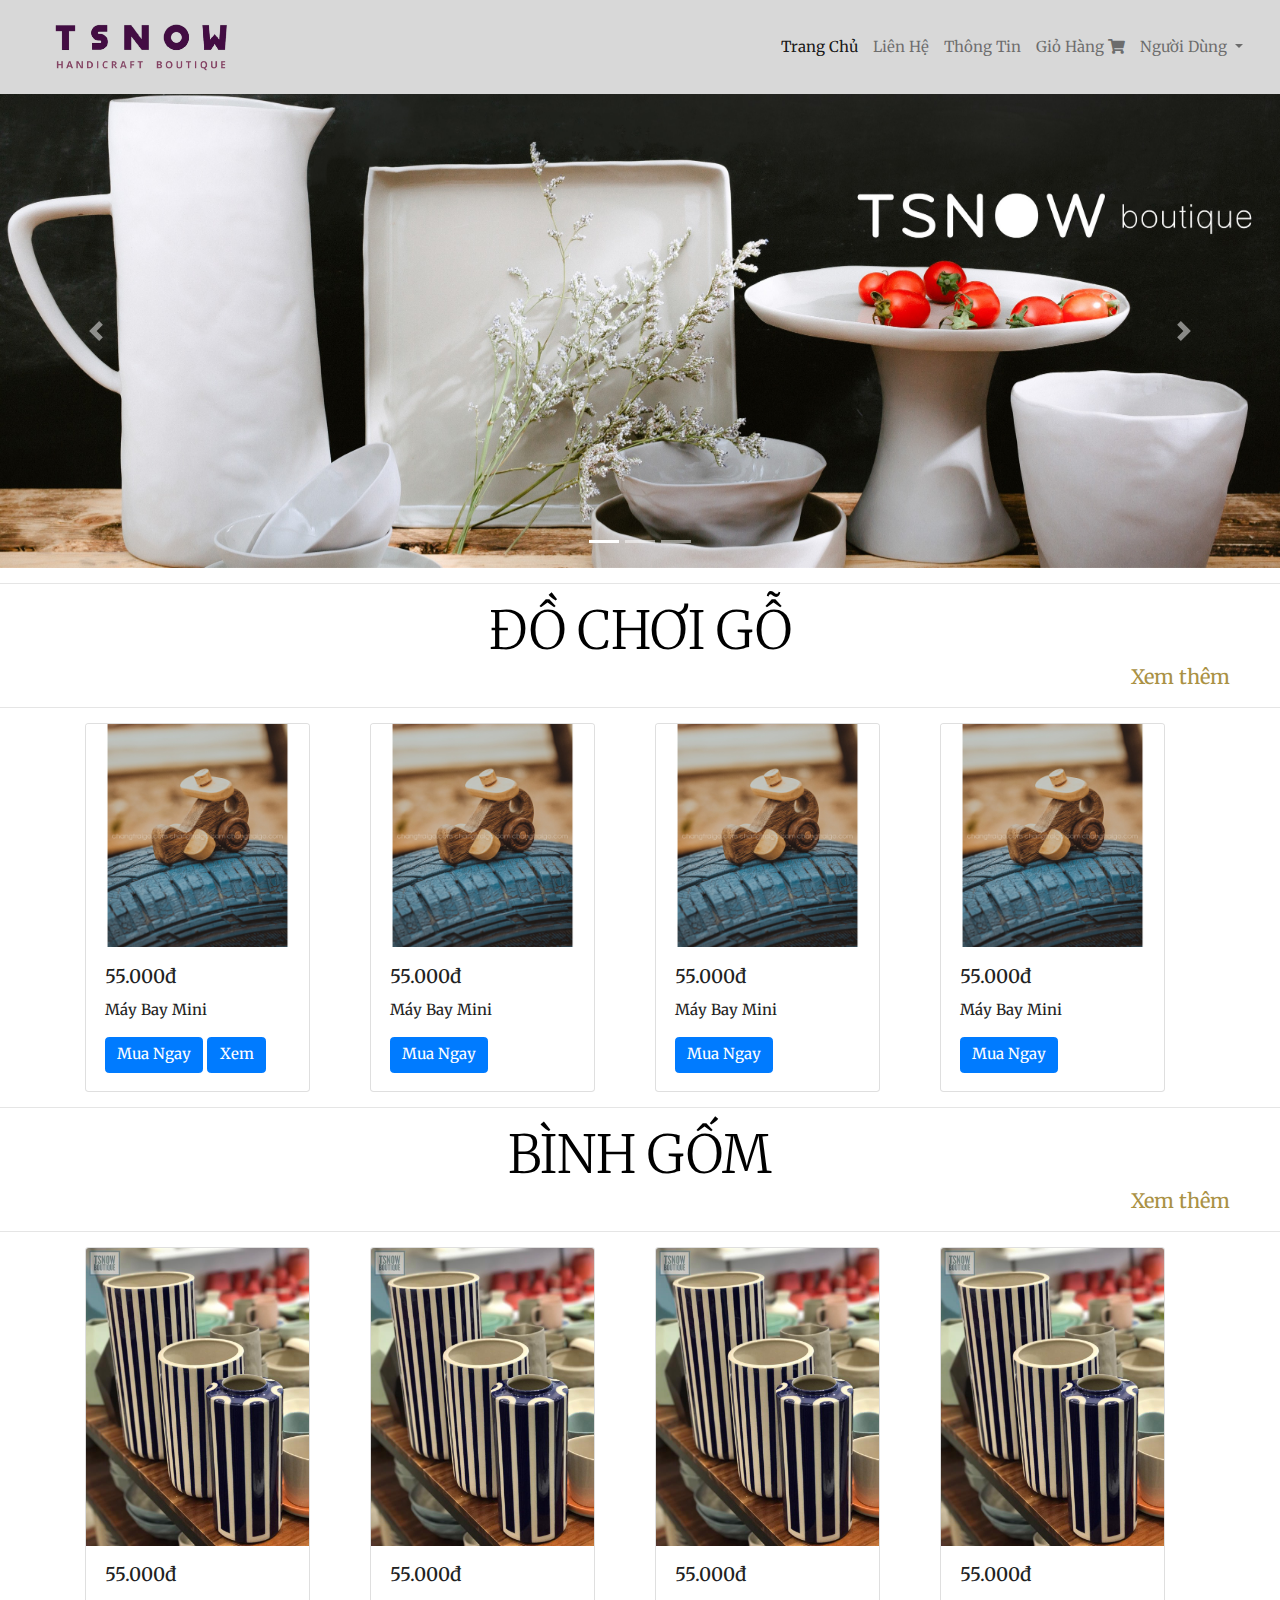
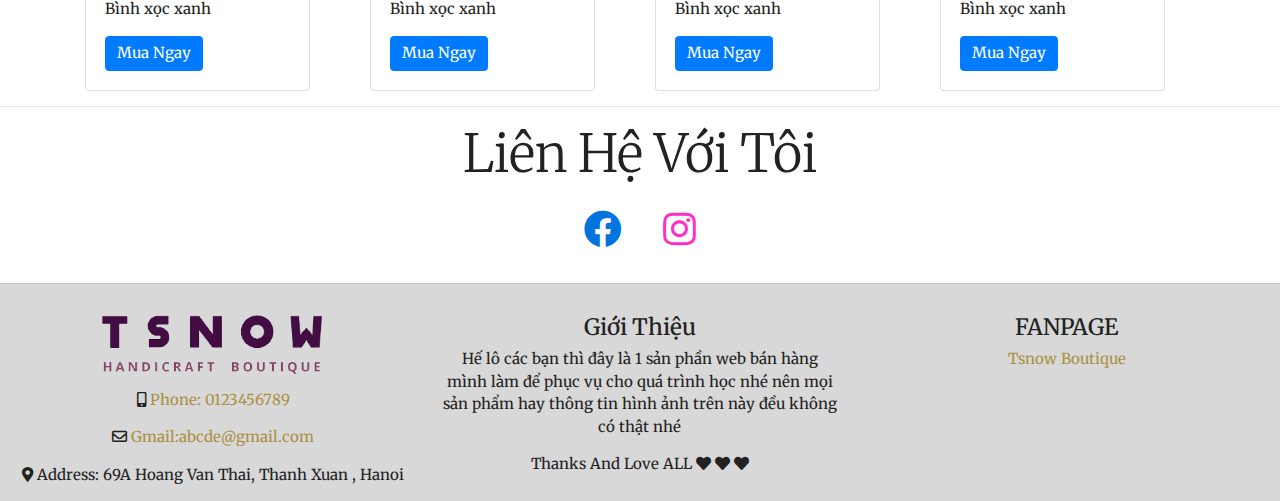
<file: index.html>
<!DOCTYPE html>
<html lang="utf-8">

<head>
    <meta charset="UTF-8">
    <meta http-equiv="X-UA-Compatible" content="IE=edge">
    <meta name="viewport" content="width=device-width, initial-scale=1.0">
    <title>conTest</title>
    <!-- Import Boostrap css, js, font awesome here -->
    <link rel="stylesheet" href="https://maxcdn.bootstrapcdn.com/bootstrap/4.0.0/css/bootstrap.min.css"
        integrity="sha384-Gn5384xqQ1aoWXA+058RXPxPg6fy4IWvTNh0E263XmFcJlSAwiGgFAW/dAiS6JXm" crossorigin="anonymous">
    <script src="https://code.jquery.com/jquery-3.2.1.slim.min.js"
        integrity="sha384-KJ3o2DKtIkvYIK3UENzmM7KCkRr/rE9/Qpg6aAZGJwFDMVNA/GpGFF93hXpG5KkN"
        crossorigin="anonymous"></script>
    <script src="https://cdnjs.cloudflare.com/ajax/libs/popper.js/1.12.9/umd/popper.min.js"
        integrity="sha384-ApNbgh9B+Y1QKtv3Rn7W3mgPxhU9K/ScQsAP7hUibX39j7fakFPskvXusvfa0b4Q"
        crossorigin="anonymous"></script>
    <script src="https://maxcdn.bootstrapcdn.com/bootstrap/4.0.0/js/bootstrap.min.js"
        integrity="sha384-JZR6Spejh4U02d8jOt6vLEHfe/JQGiRRSQQxSfFWpi1MquVdAyjUar5+76PVCmYl"
        crossorigin="anonymous"></script>
    <link rel="stylesheet" href="./style.css">
    <link href="https://use.fontawesome.com/releases/v5.0.4/css/all.css" rel="stylesheet">
    <style>
        #myBtn {
            display: none;
            position: fixed;
            bottom: 20px;
            right: 30px;
            z-index: 99;
            font-size: 18px;
            border: none;
            outline: none;
            background-color: orange;
            color: white;
            cursor: pointer;
            padding: 15px;
            border-radius: 4px;
        }

        #myBtn:hover {
            background-color: #555;
        }
    </style>
</head>

<body>
    <nav class="navbar navbar-expand-md navbar-light bg-light sticky-top">
        <div class="container-fluid">
            <a class="navbar-brand" href="index.html">
                <img src="./images/LOGO.png" height="70">
            </a>
            <button class="navbar-toggler" type="button" data-toggle="collapse" data-target="#navbarResponsive">
                <span class="navbar-toggler-icon"></span>
            </button>

            <div class="collapse navbar-collapse" id="navbarResponsive">
                <ul class="navbar-nav ml-auto">
                    <li class="nav-item">
                        <a class="nav-link active" href="index.html">Trang Chủ</a>
                    </li>
                    <li class="nav-item">
                        <a class="nav-link" href="contact.html">Liên Hệ</a>
                    </li>
                    <li class="nav-item">
                        <a class="nav-link" href="about.html">Thông Tin</a>
                    </li>
                    <li class="nav-item">
                        <a class="nav-link" href="cartScreen.html">Giỏ Hàng
                            <i class="fas fa-shopping-cart"></i>
                        </a>
                    </li>
                    <li class="nav-item dropdown">
                        <a class="nav-link dropdown-toggle" href="#" id="navbarDropdownMenuLink" data-toggle="dropdown"
                            aria-haspopup="true" aria-expanded="false">
                            Người Dùng
                        </a>
                        <div class="dropdown-menu" aria-labelledby="navbarDropdownMenuLink">
                            <a class="dropdown-item" href="#">Đăng Nhập</a>
                            <a class="dropdown-item" href="#">Đăng Ký</a>
                        </div>
                    </li>
                </ul>
            </div>

        </div>
    </nav>


    <!-- carousel : cái này là băng truyền cảu thằng bootstrap
        carousel-indicators: cái này là cái chấm chấm ở băng chuyền ý
    -->
    <div id="slides" class="carousel slide" data-ride="carousel">
        <ol class="carousel-indicators">
            <li data-target="#slides" data-slide-to="0" class="active"></li>
            <li data-target="#slides" data-slide-to="1"></li>
            <li data-target="#slides" data-slide-to="2"></li>
        </ol>
        <div class="carousel-inner">
            <div class="carousel-item active">
                <img src="./images/anh6.jpeg">
            </div>
            <div class="carousel-item">
                <img src="./images/anh7.jpeg">
            </div>
            <div class="carousel-item">
                <img src="./images/anh8.jpeg">
            </div>
        </div>
        <a class="carousel-control-prev" href="#slides" role="button" data-slide="prev">
            <span class="carousel-control-prev-icon" aria-hidden="true"></span>
            <span class="sr-only">Previous</span>
        </a>
        <a class="carousel-control-next" href="#slides" role="button" data-slide="next">
            <span class="carousel-control-next-icon" aria-hidden="true"></span>
            <span class="sr-only">Next</span>
        </a>
    </div>

    <div>
        <h1></h1>
    </div>
    <hr class="light">

    <div class=" container-fluid padding">
        <div class="row welcome text-center">
            <div class="col-12 TitleName">
                <a class="display-4" href="#">ĐỒ CHƠI GỖ</a>

            </div>
        </div>
    </div>
    <div style="text-align:right; margin-right: 50px;">
        <a href="#" style="font-size:20px"> Xem thêm</a>
    </div>
    <hr class="light">
    <div class="container">
        <div class="row">
            <div class="col-sm">
                <div class="card" style="width: 15rem;">
                    <img class="card-img-top" src="./images/dochoigo/team1.jpg" alt="Card image cap">
                    <div class="card-body">
                        <h5 class="card-title">55.000đ</h5>
                        <p class="card-text">Máy Bay Mini</p>
                        <a href="#" class="btn btn-primary">Mua Ngay</a>
                        <a href="#" class="btn btn-primary">Xem</a>

                    </div>
                </div>
            </div>
            <div class="col-sm">
                <div class="card" style="width: 15rem;">
                    <img class="card-img-top" src="./images/dochoigo/team1.jpg" alt="Card image cap">
                    <div class="card-body">
                        <h5 class="card-title">55.000đ</h5>
                        <p class="card-text">Máy Bay Mini</p>
                        <a href="#" class="btn btn-primary">Mua Ngay</a>
                    </div>
                </div>
            </div>
            <div class="col-sm">
                <div class="card" style="width: 15rem;">
                    <img class="card-img-top" src="./images/dochoigo/team1.jpg" alt="Card image cap">
                    <div class="card-body">
                        <h5 class="card-title">55.000đ</h5>
                        <p class="card-text">Máy Bay Mini</p>
                        <a href="#" class="btn btn-primary">Mua Ngay</a>
                    </div>
                </div>
            </div>
            <div class="col-sm">
                <div class="card" style="width: 15rem;">
                    <img class="card-img-top" src="./images/dochoigo/team1.jpg" alt="Card image cap">
                    <div class="card-body">
                        <h5 class="card-title">55.000đ</h5>
                        <p class="card-text">Máy Bay Mini</p>
                        <a href="#" class="btn btn-primary">Mua Ngay</a>
                    </div>
                </div>
            </div>
        </div>
    </div>
    </div>



    <hr class="light">
    </div>

    <div class=" container-fluid padding">
        <div class="row welcome text-center">
            <div class="col-12 TitleName">
                <a class="display-4" href="#">BÌNH GỐM</a>
            </div>
        </div>
    </div>
    <div style="text-align:right; margin-right: 50px;">
        <a href="#" style="font-size:20px"> Xem thêm</a>
    </div>
    <hr class="light">

    <div class="container">
        <div class="row">
            <div class="col-sm">
                <div class="card" style="width: 15rem;">
                    <img class="card-img-top" src="./images/dochoigo/gom1.jpg" alt="Card image cap">
                    <div class="card-body">
                        <h5 class="card-title">55.000đ</h5>
                        <p class="card-text">Bình xọc xanh </p>
                        <a href="#" class="btn btn-primary">Mua Ngay</a>
                    </div>
                </div>
            </div>
            <div class="col-sm">
                <div class="card" style="width: 15rem;">
                    <img class="card-img-top" src="./images/dochoigo/gom1.jpg" alt="Card image cap">
                    <div class="card-body">
                        <h5 class="card-title">55.000đ</h5>
                        <p class="card-text">Bình xọc xanh </p>
                        <a href="#" class="btn btn-primary">Mua Ngay</a>
                    </div>
                </div>
            </div>
            <div class="col-sm">
                <div class="card" style="width: 15rem;">
                    <img class="card-img-top" src="./images/dochoigo/gom1.jpg" alt="Card image cap">
                    <div class="card-body">
                        <h5 class="card-title">55.000đ</h5>
                        <p class="card-text">Bình xọc xanh </p>
                        <a href="#" class="btn btn-primary">Mua Ngay</a>
                    </div>
                </div>
            </div>
            <div class="col-sm">
                <div class="card" style="width: 15rem;">
                    <img class="card-img-top" src="./images/dochoigo/gom1.jpg" alt="Card image cap">
                    <div class="card-body">
                        <h5 class="card-title">55.000đ</h5>
                        <p class="card-text">Bình xọc xanh </p>
                        <a href="#" class="btn btn-primary">Mua Ngay</a>
                    </div>
                </div>
            </div>

        </div>
    </div>

    <hr class="light">


    <div class="container-fluid padding">
        <div class="row text-center padding">
            <div class="col-12">
                <h2 class="display-4">Liên Hệ Với Tôi </h2>
            </div>
            <div class="col-12 social padding">
                <a class="fab fa-facebook" href="https://www.facebook.com/tsnowboutique"></i></a>
                <a class="fab fa-instagram" href="https://www.instagram.com/manttien/"></i></a>
            </div>
        </div>
    </div>

    <div id="fb-root"></div>
    <script async defer crossorigin="anonymous" src="https://connect.facebook.net/vi_VN/sdk.js#xfbml=1&version=v10.0"
        nonce="Rra3o76U"></script>

    <footer>
        <hr class="light">
        <div class="container-fluid padding">
            <div class="row text-center">
                <div class="col-md-4">
                    <img src="./images/LOGO.png" height="90">
                    <!-- <hr class="light"> -->
                    <p>
                        <i class="fas fa-mobile-alt"></i>
                        <a href="tel:0123456789">Phone: 0123456789</a>
                    </p>
                    <p>
                        <i class="far fa-envelope"></i>
                        <a href="mailto:abcde@gmail.com">Gmail:abcde@gmail.com</a>
                    </p>
                    <p>
                        <i class="fas fa-map-marker-alt"></i>
                        Address: 69A Hoang Van Thai, Thanh Xuan , Hanoi
                    </p>
                </div>

                <div class="col-md-4">
                    <h4 style="margin-top: 15px"> Giới Thiệu</h4>
                    <!-- <hr class="light"> -->
                    <p> Hế lô các bạn thì đây là 1 sản phần web bán hàng mình làm để phục vụ cho quá trình học nhé
                        nên mọi sản phẩm hay thông tin hình ảnh trên này đều không có thật nhé
                    </p>
                    <p> Thanks And Love ALL
                        <i class="fas fa-heart"></i>
                        <i class="fas fa-heart"></i>
                        <i class="fas fa-heart"></i>
                    </p>
                </div>

                <div class="col-md-4">
                    <h4 style="margin-top: 15px"> FANPAGE</h4>
                    <div class="fb-page" data-href="https://www.facebook.com/tsnowboutique" data-tabs="timeline"
                        data-width="" data-height="50" data-small-header="true" data-adapt-container-width="false"
                        data-hide-cover="true" data-show-facepile="false">
                        <blockquote cite="https://www.facebook.com/tsnowboutique" class="fb-xfbml-parse-ignore"><a
                                href="https://www.facebook.com/tsnowboutique">Tsnow Boutique</a></blockquote>
                    </div>
                </div>

            </div>
        </div>
    </footer>


    <button onclick="topFunction()" id="myBtn" title="Go to top">Top</button>
    <script>
        //Nhận nút
        var mybutton = document.getElementById("myBtn");

        // Khi người dùng cuộn xuống 20px từ đầu tài liệu, hãy hiển thị nút
        window.onscroll = function () { scrollFunction() };

        function scrollFunction() {
            if (document.body.scrollTop > 20 || document.documentElement.scrollTop > 20) {
                mybutton.style.display = "block";
            } else {
                mybutton.style.display = "none";
            }
        }

        // Khi người dùng nhấp vào nút, cuộn lên đầu tài liệu
        function topFunction() {
            document.body.scrollTop = 0;
            document.documentElement.scrollTop = 0;
        }
    </script>
</body>

</html>
</file>
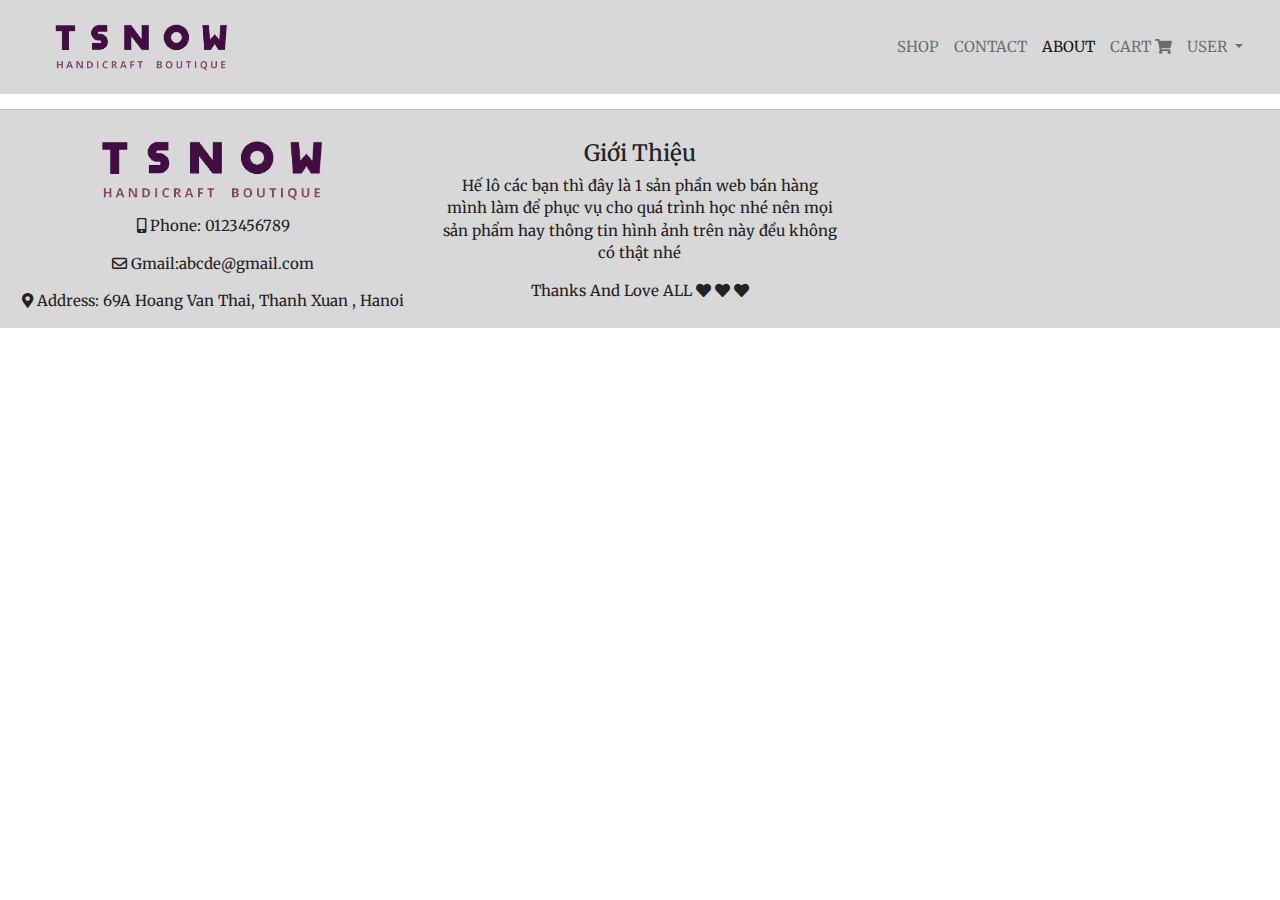
<file: about.html>
<!DOCTYPE html>
<html lang="en">

<head>
    <meta charset="UTF-8">
    <meta http-equiv="X-UA-Compatible" content="IE=edge">
    <meta name="viewport" content="width=device-width, initial-scale=1.0">
    <title>conTest</title>
    <!-- Import Boostrap css, js, font awesome here -->
    <link rel="stylesheet" href="https://maxcdn.bootstrapcdn.com/bootstrap/4.0.0/css/bootstrap.min.css"
        integrity="sha384-Gn5384xqQ1aoWXA+058RXPxPg6fy4IWvTNh0E263XmFcJlSAwiGgFAW/dAiS6JXm" crossorigin="anonymous">
    <script src="https://code.jquery.com/jquery-3.2.1.slim.min.js"
        integrity="sha384-KJ3o2DKtIkvYIK3UENzmM7KCkRr/rE9/Qpg6aAZGJwFDMVNA/GpGFF93hXpG5KkN"
        crossorigin="anonymous"></script>
    <script src="https://cdnjs.cloudflare.com/ajax/libs/popper.js/1.12.9/umd/popper.min.js"
        integrity="sha384-ApNbgh9B+Y1QKtv3Rn7W3mgPxhU9K/ScQsAP7hUibX39j7fakFPskvXusvfa0b4Q"
        crossorigin="anonymous"></script>
    <script src="https://maxcdn.bootstrapcdn.com/bootstrap/4.0.0/js/bootstrap.min.js"
        integrity="sha384-JZR6Spejh4U02d8jOt6vLEHfe/JQGiRRSQQxSfFWpi1MquVdAyjUar5+76PVCmYl"
        crossorigin="anonymous"></script>
    <link rel="stylesheet" href="./style.css">
    <link href="https://use.fontawesome.com/releases/v5.0.4/css/all.css" rel="stylesheet">
</head>

<body>
    <nav class="navbar navbar-expand-md navbar-light bg-light sticky-top">
        <div class="container-fluid">
            <a class="navbar-brand" href="index.html">
                <img src="./images/LOGO.png" height="70">
            </a>
            <button class="navbar-toggler" type="button" data-toggle="collapse" data-target="#navbarResponsive">
                <span class="navbar-toggler-icon"></span>
            </button>

            <div class="collapse navbar-collapse" id="navbarResponsive">
                <ul class="navbar-nav ml-auto">
                    <li class="nav-item">
                        <a class="nav-link " href="index.html">SHOP</a>
                        <!-- <div class="dropdown show">
                            <a class="btn btn-secondary dropdown-toggle" href="#" role="button" id="dropdownMenuLink"
                                data-toggle="dropdown" aria-haspopup="true" aria-expanded="false">
                                SHOP
                            </a>
                            <div class="dropdown-menu" aria-labelledby="dropdownMenuLink">
                                <a class="dropdown-item" href="#">ĐỒ CHƠI GỖ</a>
                                <a class="dropdown-item" href="#">BÌNH GỐM</a>
                                <a class="dropdown-item" href="#">HAND-PAINTED POTTERY</a>
                                <a class="dropdown-item" href="#">GREEN GARDEN HANDMADE SOAP</a>
                            </div>
                        </div> -->
                    </li>
                    <li class="nav-item">
                        <a class="nav-link" href="contact.html">CONTACT</a>
                    </li>
                    <li class="nav-item">
                        <a class="nav-link active" href="about.html">ABOUT</a>
                    </li>
                    <li class="nav-item">
                        <a class="nav-link" href="cartScreen.html">CART
                            <i class="fas fa-shopping-cart"></i>
                        </a>

                    </li>
                    <li class="nav-item dropdown">
                        <a class="nav-link dropdown-toggle" href="#" id="navbarDropdownMenuLink" data-toggle="dropdown"
                            aria-haspopup="true" aria-expanded="false">
                            USER
                        </a>
                        <div class="dropdown-menu" aria-labelledby="navbarDropdownMenuLink">
                            <a class="dropdown-item" href="#">Login</a>
                            <a class="dropdown-item" href="#">Register</a>
                        </div>
                    </li>
                </ul>
            </div>

        </div>
    </nav>





    <footer>
        <hr class="light">
        <div class="container-fluid padding">
            <div class="row text-center">
                <div class="col-md-4">
                    <img src="./images/LOGO.png" height="90">
                    <!-- <hr class="light"> -->
                    <p>
                        <i class="fas fa-mobile-alt"></i>
                        Phone: 0123456789
                    </p>
                    <p>
                        <i class="far fa-envelope"></i>
                        Gmail:abcde@gmail.com
                    </p>
                    <p>
                        <i class="fas fa-map-marker-alt"></i>
                        Address: 69A Hoang Van Thai, Thanh Xuan , Hanoi
                    </p>
                </div>

                <div class="col-md-4">
                    <h4 style="margin-top: 15px"> Giới Thiệu</h4>
                    <!-- <hr class="light"> -->
                    <p> Hế lô các bạn thì đây là 1 sản phần web bán hàng mình làm để phục vụ cho quá trình học nhé
                        nên mọi sản phẩm hay thông tin hình ảnh trên này đều không có thật nhé
                    </p>
                    <p> Thanks And Love ALL
                        <i class="fas fa-heart"></i>
                        <i class="fas fa-heart"></i>
                        <i class="fas fa-heart"></i>
                    </p>
                </div>

            </div>
        </div>
    </footer>


</body>

</html>
</file>
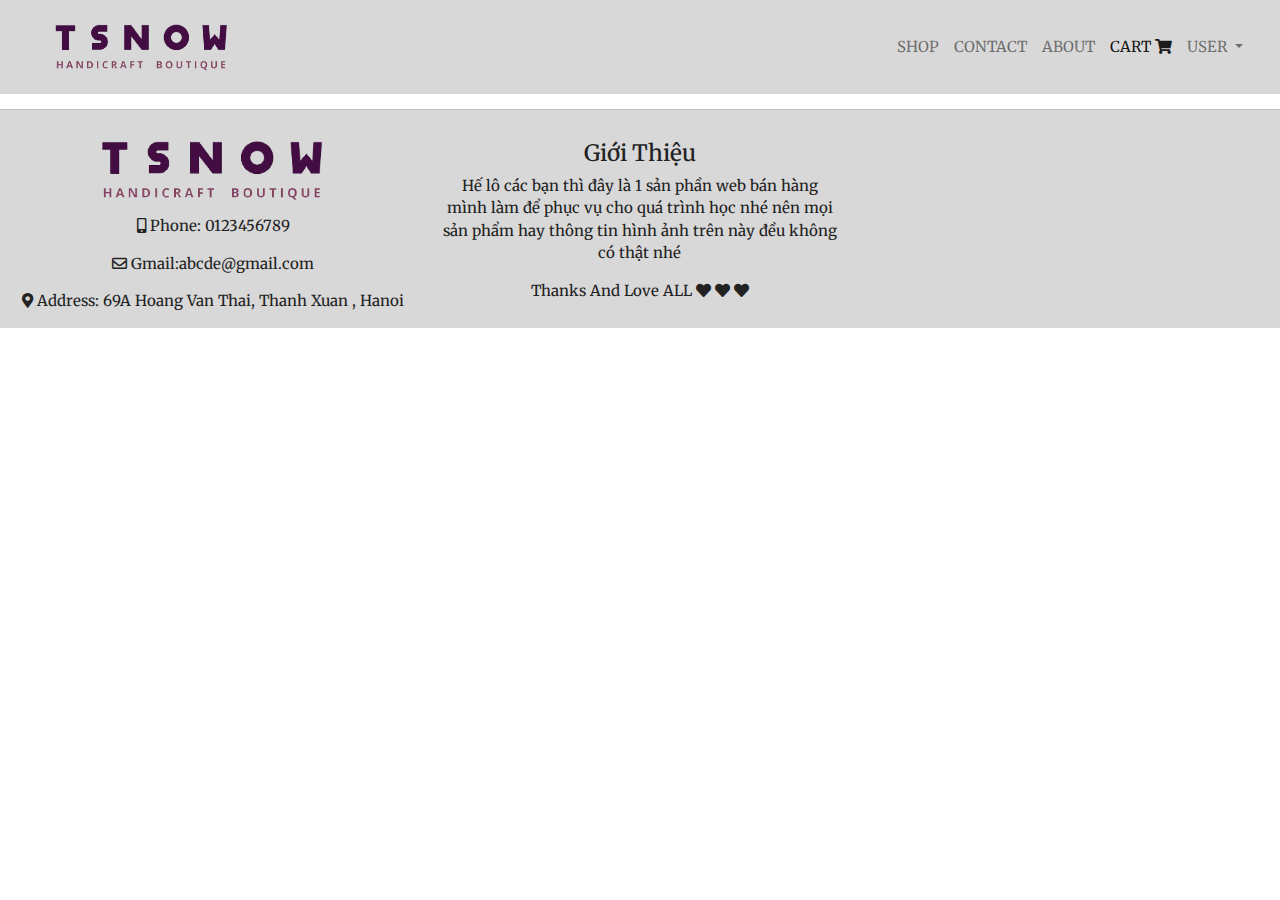
<file: cartScreen.html>
<!DOCTYPE html>
<html lang="en">

<head>
    <meta charset="UTF-8">
    <meta http-equiv="X-UA-Compatible" content="IE=edge">
    <meta name="viewport" content="width=device-width, initial-scale=1.0">
    <title>conTest</title>
    <!-- Import Boostrap css, js, font awesome here -->
    <link rel="stylesheet" href="https://maxcdn.bootstrapcdn.com/bootstrap/4.0.0/css/bootstrap.min.css"
        integrity="sha384-Gn5384xqQ1aoWXA+058RXPxPg6fy4IWvTNh0E263XmFcJlSAwiGgFAW/dAiS6JXm" crossorigin="anonymous">
    <script src="https://code.jquery.com/jquery-3.2.1.slim.min.js"
        integrity="sha384-KJ3o2DKtIkvYIK3UENzmM7KCkRr/rE9/Qpg6aAZGJwFDMVNA/GpGFF93hXpG5KkN"
        crossorigin="anonymous"></script>
    <script src="https://cdnjs.cloudflare.com/ajax/libs/popper.js/1.12.9/umd/popper.min.js"
        integrity="sha384-ApNbgh9B+Y1QKtv3Rn7W3mgPxhU9K/ScQsAP7hUibX39j7fakFPskvXusvfa0b4Q"
        crossorigin="anonymous"></script>
    <script src="https://maxcdn.bootstrapcdn.com/bootstrap/4.0.0/js/bootstrap.min.js"
        integrity="sha384-JZR6Spejh4U02d8jOt6vLEHfe/JQGiRRSQQxSfFWpi1MquVdAyjUar5+76PVCmYl"
        crossorigin="anonymous"></script>
    <link rel="stylesheet" href="./style.css">
    <link href="https://use.fontawesome.com/releases/v5.0.4/css/all.css" rel="stylesheet">
</head>

<body>
    <nav class="navbar navbar-expand-md navbar-light bg-light sticky-top">
        <div class="container-fluid">
            <a class="navbar-brand" href="index.html">
                <img src="./images/LOGO.png" height="70">
            </a>
            <button class="navbar-toggler" type="button" data-toggle="collapse" data-target="#navbarResponsive">
                <span class="navbar-toggler-icon"></span>
            </button>

            <div class="collapse navbar-collapse" id="navbarResponsive">
                <ul class="navbar-nav ml-auto">
                    <li class="nav-item">
                        <a class="nav-link" href="index.html">SHOP</a>
                        <!-- <div class="dropdown show">
                            <a class="btn btn-secondary dropdown-toggle" href="#" role="button" id="dropdownMenuLink"
                                data-toggle="dropdown" aria-haspopup="true" aria-expanded="false">
                                SHOP
                            </a>
                            <div class="dropdown-menu" aria-labelledby="dropdownMenuLink">
                                <a class="dropdown-item" href="#">ĐỒ CHƠI GỖ</a>
                                <a class="dropdown-item" href="#">BÌNH GỐM</a>
                                <a class="dropdown-item" href="#">HAND-PAINTED POTTERY</a>
                                <a class="dropdown-item" href="#">GREEN GARDEN HANDMADE SOAP</a>
                            </div>
                        </div> -->
                    </li>
                    <li class="nav-item">
                        <a class="nav-link" href="contact.html">CONTACT</a>
                    </li>
                    <li class="nav-item">
                        <a class="nav-link" href="about.html">ABOUT</a>
                    </li>
                    <li class="nav-item ">
                        <a class="nav-link active" href="cartScreen.html">CART
                            <i class="fas fa-shopping-cart"></i>
                        </a>

                    </li>
                    <li class="nav-item dropdown">
                        <a class="nav-link dropdown-toggle" href="#" id="navbarDropdownMenuLink" data-toggle="dropdown"
                            aria-haspopup="true" aria-expanded="false">
                            USER
                        </a>
                        <div class="dropdown-menu" aria-labelledby="navbarDropdownMenuLink">
                            <a class="dropdown-item" href="#">Login</a>
                            <a class="dropdown-item" href="#">Register</a>
                        </div>
                    </li>
                </ul>
            </div>

        </div>
    </nav>




    <footer>
        <hr class="light">
        <div class="container-fluid padding">
            <div class="row text-center">
                <div class="col-md-4">
                    <img src="./images/LOGO.png" height="90">
                    <!-- <hr class="light"> -->
                    <p>
                        <i class="fas fa-mobile-alt"></i>
                        Phone: 0123456789
                    </p>
                    <p>
                        <i class="far fa-envelope"></i>
                        Gmail:abcde@gmail.com
                    </p>
                    <p>
                        <i class="fas fa-map-marker-alt"></i>
                        Address: 69A Hoang Van Thai, Thanh Xuan , Hanoi
                    </p>
                </div>

                <div class="col-md-4">
                    <h4 style="margin-top: 15px"> Giới Thiệu</h4>
                    <!-- <hr class="light"> -->
                    <p> Hế lô các bạn thì đây là 1 sản phần web bán hàng mình làm để phục vụ cho quá trình học nhé
                        nên mọi sản phẩm hay thông tin hình ảnh trên này đều không có thật nhé
                    </p>
                    <p> Thanks And Love ALL
                        <i class="fas fa-heart"></i>
                        <i class="fas fa-heart"></i>
                        <i class="fas fa-heart"></i>
                    </p>
                </div>

            </div>
        </div>
    </footer>

</body>

</html>
</file>
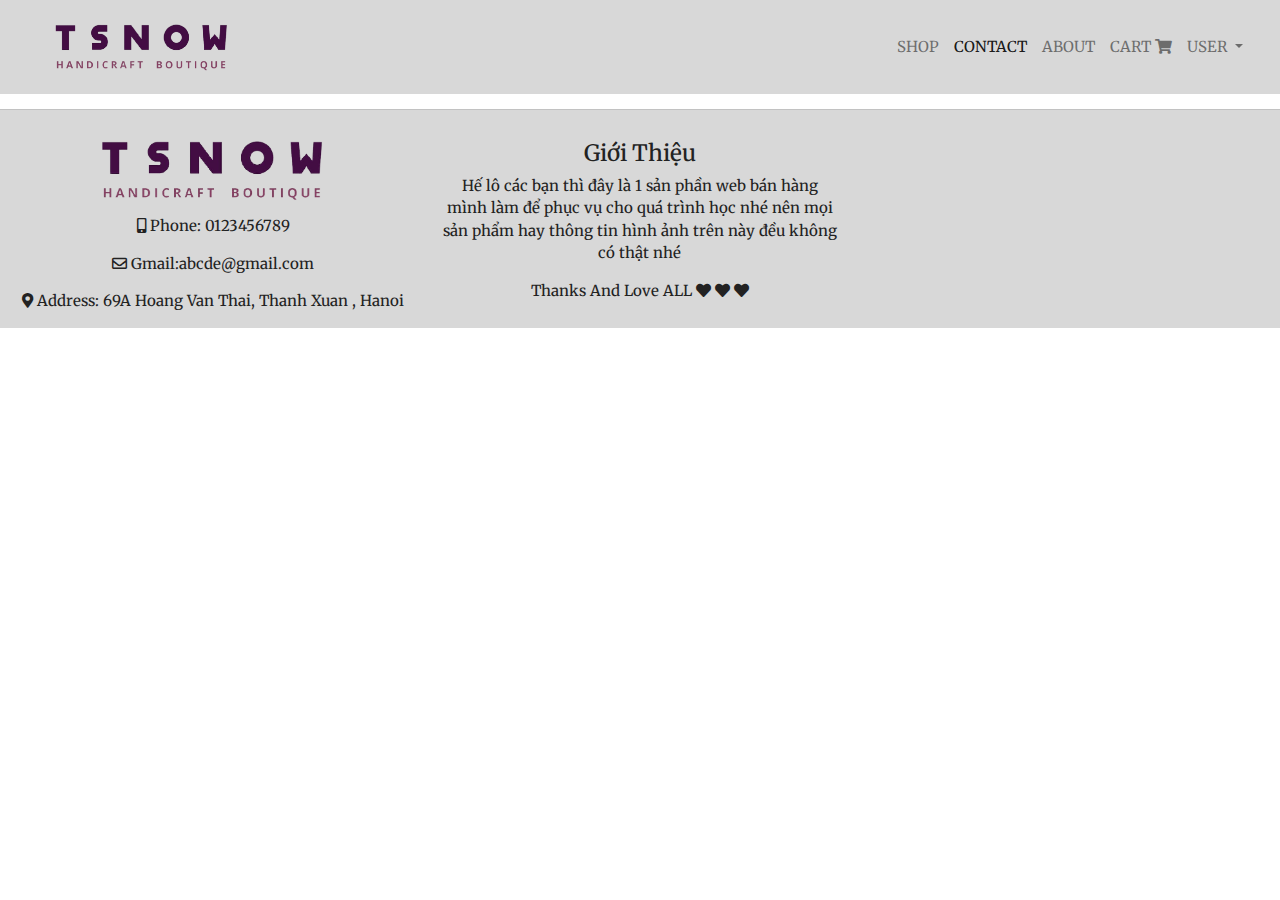
<file: contact.html>
<!DOCTYPE html>
<html lang="en">

<head>
    <meta charset="UTF-8">
    <meta http-equiv="X-UA-Compatible" content="IE=edge">
    <meta name="viewport" content="width=device-width, initial-scale=1.0">
    <title>conTest</title>
    <!-- Import Boostrap css, js, font awesome here -->
    <link rel="stylesheet" href="https://maxcdn.bootstrapcdn.com/bootstrap/4.0.0/css/bootstrap.min.css"
        integrity="sha384-Gn5384xqQ1aoWXA+058RXPxPg6fy4IWvTNh0E263XmFcJlSAwiGgFAW/dAiS6JXm" crossorigin="anonymous">
    <script src="https://code.jquery.com/jquery-3.2.1.slim.min.js"
        integrity="sha384-KJ3o2DKtIkvYIK3UENzmM7KCkRr/rE9/Qpg6aAZGJwFDMVNA/GpGFF93hXpG5KkN"
        crossorigin="anonymous"></script>
    <script src="https://cdnjs.cloudflare.com/ajax/libs/popper.js/1.12.9/umd/popper.min.js"
        integrity="sha384-ApNbgh9B+Y1QKtv3Rn7W3mgPxhU9K/ScQsAP7hUibX39j7fakFPskvXusvfa0b4Q"
        crossorigin="anonymous"></script>
    <script src="https://maxcdn.bootstrapcdn.com/bootstrap/4.0.0/js/bootstrap.min.js"
        integrity="sha384-JZR6Spejh4U02d8jOt6vLEHfe/JQGiRRSQQxSfFWpi1MquVdAyjUar5+76PVCmYl"
        crossorigin="anonymous"></script>
    <link rel="stylesheet" href="./style.css">
    <link href="https://use.fontawesome.com/releases/v5.0.4/css/all.css" rel="stylesheet">
</head>

<body>
    <nav class="navbar navbar-expand-md navbar-light bg-light sticky-top">
        <div class="container-fluid">
            <a class="navbar-brand" href="index.html">
                <img src="./images/LOGO.png" height="70">
            </a>
            <button class="navbar-toggler" type="button" data-toggle="collapse" data-target="#navbarResponsive">
                <span class="navbar-toggler-icon"></span>
            </button>

            <div class="collapse navbar-collapse" id="navbarResponsive">
                <ul class="navbar-nav ml-auto">
                    <li class="nav-item">
                        <a class="nav-link" href="index.html">SHOP</a>
                        <!-- <div class="dropdown show">
                            <a class="btn btn-secondary dropdown-toggle" href="#" role="button" id="dropdownMenuLink"
                                data-toggle="dropdown" aria-haspopup="true" aria-expanded="false">
                                SHOP
                            </a>
                            <div class="dropdown-menu" aria-labelledby="dropdownMenuLink">
                                <a class="dropdown-item" href="#">ĐỒ CHƠI GỖ</a>
                                <a class="dropdown-item" href="#">BÌNH GỐM</a>
                                <a class="dropdown-item" href="#">HAND-PAINTED POTTERY</a>
                                <a class="dropdown-item" href="#">GREEN GARDEN HANDMADE SOAP</a>
                            </div>
                        </div> -->
                    </li>
                    <li class="nav-item">
                        <a class="nav-link active" href="contact.html">CONTACT</a>
                    </li>
                    <li class="nav-item">
                        <a class="nav-link" href="about.html">ABOUT</a>
                    </li>
                    <li class="nav-item">
                        <a class="nav-link" href="cartScreen.html">CART
                            <i class="fas fa-shopping-cart"></i>
                        </a>

                    </li>
                    <li class="nav-item dropdown">
                        <a class="nav-link dropdown-toggle" href="#" id="navbarDropdownMenuLink" data-toggle="dropdown"
                            aria-haspopup="true" aria-expanded="false">
                            USER
                        </a>
                        <div class="dropdown-menu" aria-labelledby="navbarDropdownMenuLink">
                            <a class="dropdown-item" href="#">Login</a>
                            <a class="dropdown-item" href="#">Register</a>
                        </div>
                    </li>
                </ul>
            </div>

        </div>
    </nav>





    <footer>
        <hr class="light">
        <div class="container-fluid padding">
            <div class="row text-center">
                <div class="col-md-4">
                    <img src="./images/LOGO.png" height="90">
                    <!-- <hr class="light"> -->
                    <p>
                        <i class="fas fa-mobile-alt"></i>
                        Phone: 0123456789
                    </p>
                    <p>
                        <i class="far fa-envelope"></i>
                        Gmail:abcde@gmail.com
                    </p>
                    <p>
                        <i class="fas fa-map-marker-alt"></i>
                        Address: 69A Hoang Van Thai, Thanh Xuan , Hanoi
                    </p>
                </div>

                <div class="col-md-4">
                    <h4 style="margin-top: 15px"> Giới Thiệu</h4>
                    <!-- <hr class="light"> -->
                    <p> Hế lô các bạn thì đây là 1 sản phần web bán hàng mình làm để phục vụ cho quá trình học nhé
                        nên mọi sản phẩm hay thông tin hình ảnh trên này đều không có thật nhé
                    </p>
                    <p> Thanks And Love ALL
                        <i class="fas fa-heart"></i>
                        <i class="fas fa-heart"></i>
                        <i class="fas fa-heart"></i>
                    </p>
                </div>

            </div>
        </div>
    </footer>

</body>

</html>
</file>
<file: style.css>
@import url('https://fonts.googleapis.com/css2?family=Merriweather:ital@1&family=Orelega+One&display=swap');
html, body {
	width: 100%;
	height: 100%;
	font-family: 'Merriweather', serif;
	font-size: 15px;
	color: #222 !important;

}
a { color: #aa9144; text-decoration: none; -webkit-transition: all 0.3s; -moz-transition: all 0.3s; transition: all 0.3s; }
a:focus, a:hover { text-decoration: none; color: #8e7424; }
/* .navbar li a {
  color: white !important;
} */
.navbar {
    background-color:#D8D8D8 !important;
}
/* hover là khi dí chuột vào thẻ a thì nó sẽ đổi màu như kia */
.navbar li a:hover {  
   color:#FF8000 !important;
}
.carousel-inner img {
    width: 100%;
    /* display: block;
  margin-left: auto;
  margin-right: auto;
  width: 40%; */
    
}
.social a {
  font-size: 2.5em;
  padding: 0.5em;
}
.fa-instagram {
  color: #FE2EC8;
}
.fa-instagram:hover{
  color: #F781D8;
}

.fa-facebook {
  color: #0174DF;
}
.fa-facebook:hover{
  color: #58ACFA;
}
footer {
  background-color: #D8D8D8;
}
.TitleName > a:hover {
  color: #FF8000;
}
.TitleName a{
  color: #000000
}
</file>
